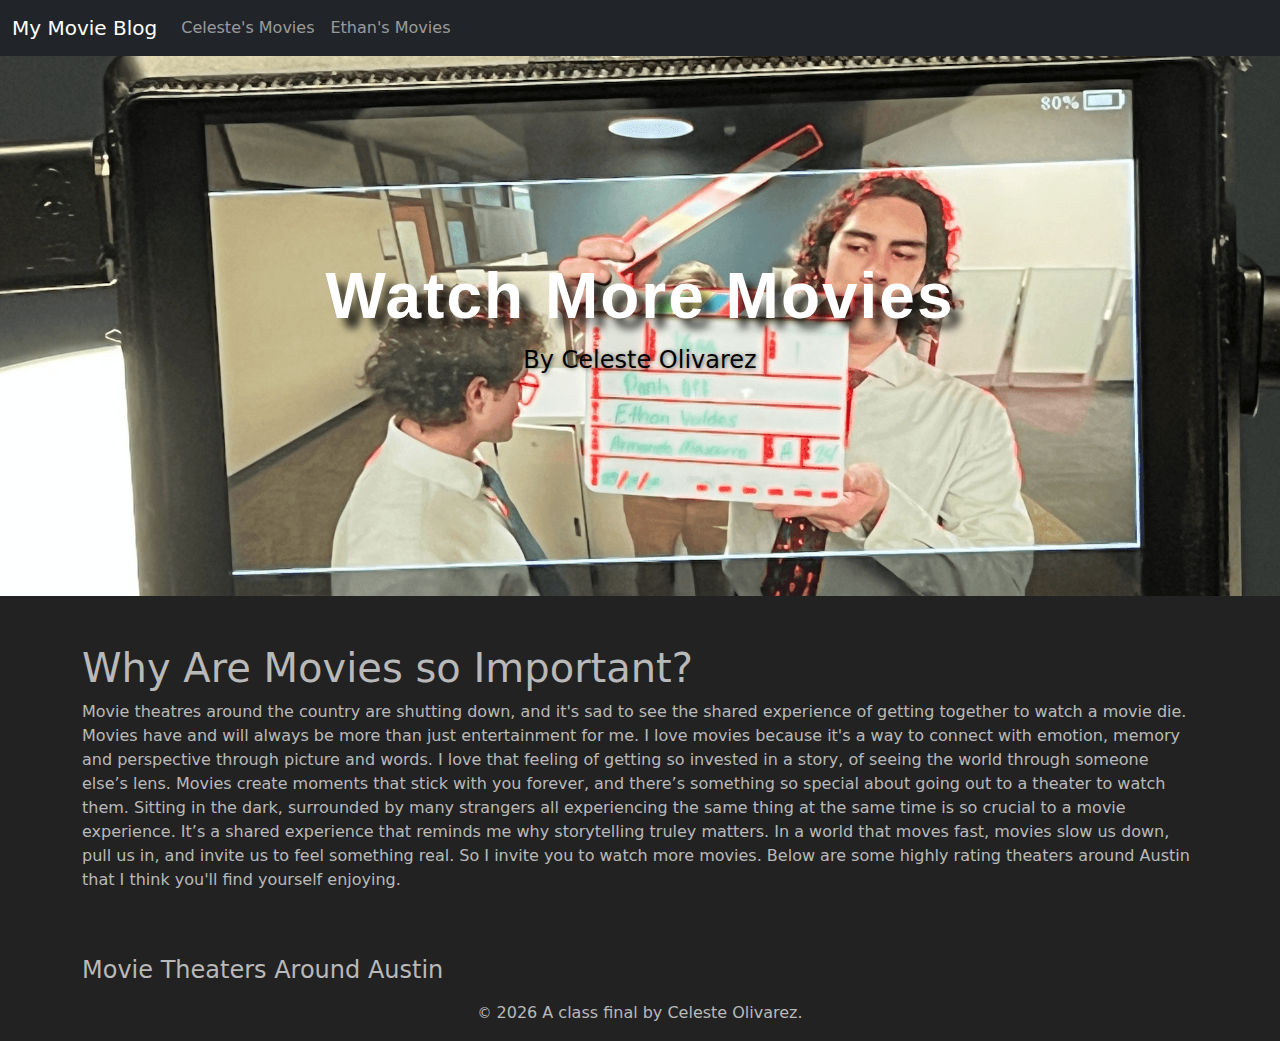
<file: docs/index.html>
<!doctype html>
<html lang="en">
  <!-- A Intro to Coding for Journalists class project -->
  <head>
    <title>My Movie Blog | Default title</title>
    <meta name="description" content="Default description">
    <meta charset="utf-8">
    <meta http-equiv="X-UA-Compatible" content="IE=edge"/>
    <meta name="viewport" content="width=device-width, initial-scale=1, maximum-scale=1">
    <link rel="stylesheet" href="css/main.css">
  </head>
  <body>
    <nav class="navbar navbar-expand-lg bg-dark" data-bs-theme="dark">
  <div class="container-fluid">
    <a class="navbar-brand" href="index.html">My Movie Blog</a>
    <button class="navbar-toggler" type="button" data-bs-toggle="collapse" data-bs-target="#navbarNavDropdown" aria-controls="navbarNavDropdown" aria-expanded="false" aria-label="Toggle navigation">
      <span class="navbar-toggler-icon"></span>
    </button>
    <div class="collapse navbar-collapse" id="navbarNavDropdown">
      <ul class="navbar-nav">
        <li class="nav-item">
         <a class="nav-link" href="movies.html">Celeste's Movies</a>
        </li>
      <li class="nav-item">
         <a class="nav-link" href="index-example.html">Ethan's Movies</a>
      </li>
      </ul>
    </div>
  </div>
</nav>

    <header class="jumbotron text-center text-white d-flex align-items-center justify-content-center" style="background-image: url('img/yellowjumpsuit.png'); background-size: cover; background-position: center; height: 60vh; position: relative;">

  <div class="overlay"></div>
  <div class="content">
    <h1 class="display-3 fw-bold cinematic-title">Watch More Movies</h1>
    <p class="lead fs-4 fw-light tagline">By Celeste Olivarez</p>
  </div>
</header>


    
<div class="container">
  <div class="mt-5">
    <div class="row">
      <div class="col">
      <h1>Why Are Movies so Important?</h1>
      <p>Movie theatres around the country are shutting down, and it's sad to see the shared experience of getting together to watch a movie die. Movies have and will always be more than just entertainment for me. I love movies because it's a way to connect with emotion, memory and perspective through picture and words. I love that feeling of getting so invested in a story, of seeing the world through someone else’s lens. Movies create moments that stick with you forever, and there’s something so special about going out to a theater to watch them. Sitting in the dark, surrounded by many strangers all experiencing the same thing at the same time is so crucial to a movie experience. It’s a shared experience that reminds me why storytelling truley matters. In a world that moves fast, movies slow us down, pull us in, and invite us to feel something real. So I invite you to watch more movies. Below are some highly rating theaters around Austin that I think you'll find yourself enjoying.</p>
      </div>
    </div>
  </div>

  <div class="mt-5">
    <h2 class="h4">Movie Theaters Around Austin</h2>
    <div class="row row-cols-1 row-cols-md-2 g-4 mt-3">
      
    </div>
  </div>
</div>


    <footer>
<p id="legal" class="center-block text-center">
  <small>&copy;</small> <span class="copyright-year"></span>
  A class final by Celeste Olivarez.
</p>
</footer>

    <script src="js/jquery.js"></script>
    <script src="js/bootstrap.bundle.min.js"></script>
    <script src="js/scripts.js"></script>
  </body>
</html>
</file>
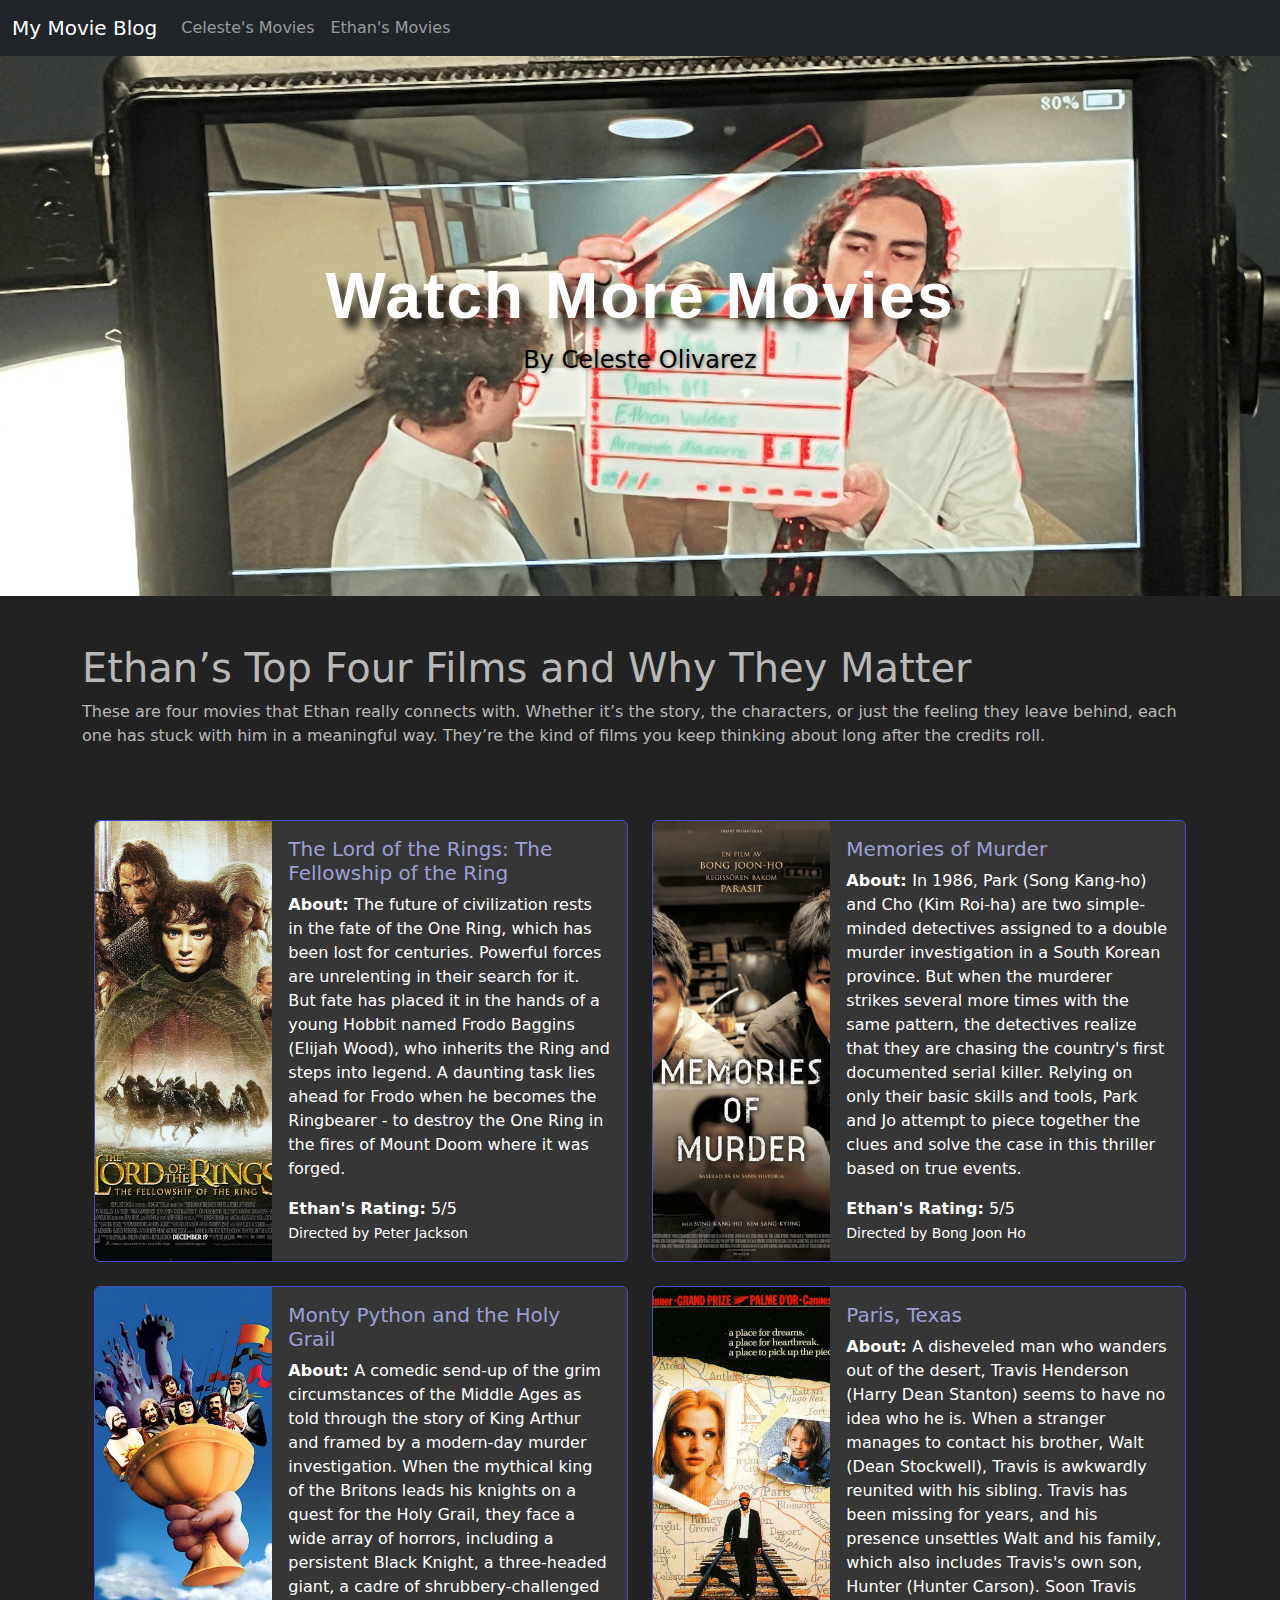
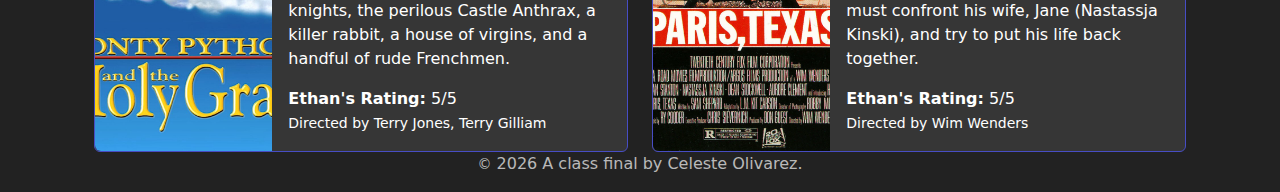
<file: docs/index-example.html>
<!doctype html>
<html lang="en">
  <!-- A Intro to Coding for Journalists class project -->
  <head>
    <title>My Movie Blog | Ethan's Favorite Movies</title>
    <meta name="description" content="Ethan Valdes and His Favorite Movies">
    <meta charset="utf-8">
    <meta http-equiv="X-UA-Compatible" content="IE=edge"/>
    <meta name="viewport" content="width=device-width, initial-scale=1, maximum-scale=1">
    <link rel="stylesheet" href="css/main.css">
  </head>
  <body>
    <nav class="navbar navbar-expand-lg bg-dark" data-bs-theme="dark">
  <div class="container-fluid">
    <a class="navbar-brand" href="index.html">My Movie Blog</a>
    <button class="navbar-toggler" type="button" data-bs-toggle="collapse" data-bs-target="#navbarNavDropdown" aria-controls="navbarNavDropdown" aria-expanded="false" aria-label="Toggle navigation">
      <span class="navbar-toggler-icon"></span>
    </button>
    <div class="collapse navbar-collapse" id="navbarNavDropdown">
      <ul class="navbar-nav">
        <li class="nav-item">
         <a class="nav-link" href="movies.html">Celeste's Movies</a>
        </li>
      <li class="nav-item">
         <a class="nav-link" href="index-example.html">Ethan's Movies</a>
      </li>
      </ul>
    </div>
  </div>
</nav>

    <header class="jumbotron text-center text-white d-flex align-items-center justify-content-center" style="background-image: url('img/yellowjumpsuit.png'); background-size: cover; background-position: center; height: 60vh; position: relative;">

  <div class="overlay"></div>
  <div class="content">
    <h1 class="display-3 fw-bold cinematic-title">Watch More Movies</h1>
    <p class="lead fs-4 fw-light tagline">By Celeste Olivarez</p>
  </div>
</header>


    
<article class="container mt-5">
  <h1>Ethan’s Top Four Films and Why They Matter</h1>
  <p>These are four movies that Ethan really connects with. Whether it’s the story, the characters, or just the feeling they leave behind, each one has stuck with him in a meaningful way. They’re the kind of films you keep thinking about long after the credits roll.</p>

  <div class="container">
    <div class="row row-cols-1 row-cols-md-2 g-4 mt-5">
      
      <div class="col">
        <div class="card h-100">
          <div class="row g-0 h-100">
            <div class="col-md-4">
              <img src="img/lord-of-the-rings.png" class="img-fluid rounded-start h-100 w-100" alt="The Lord of the Rings: The Fellowship of the Ring" style="object-fit: cover;">
            </div>
            <div class="col-md-8">
              <div class="card-body d-flex flex-column h-100">
                <h5 class="card-title">
                  <a href="reviews/lord-of-the-rings.html" class="text-decoration-none">The Lord of the Rings: The Fellowship of the Ring</a>
                </h5>
                <p class="card-text"><strong>About: </strong>The future of civilization rests in the fate of the One Ring, which has been lost for centuries. Powerful forces are unrelenting in their search for it. But fate has placed it in the hands of a young Hobbit named Frodo Baggins (Elijah Wood), who inherits the Ring and steps into legend. A daunting task lies ahead for Frodo when he becomes the Ringbearer - to destroy the One Ring in the fires of Mount Doom where it was forged.</p>
                <p class="card-text mt-auto">
                  <strong>Ethan's Rating:</strong> 5/5<br>
                  <small class="text-body-primary">Directed by Peter Jackson</small>
                </p>
              </div>
            </div>
          </div>
        </div>
      </div>
      
      <div class="col">
        <div class="card h-100">
          <div class="row g-0 h-100">
            <div class="col-md-4">
              <img src="img/memories-of-murder.png" class="img-fluid rounded-start h-100 w-100" alt="Memories of Murder" style="object-fit: cover;">
            </div>
            <div class="col-md-8">
              <div class="card-body d-flex flex-column h-100">
                <h5 class="card-title">
                  <a href="reviews/memories-of-murder.html" class="text-decoration-none">Memories of Murder</a>
                </h5>
                <p class="card-text"><strong>About: </strong>In 1986, Park (Song Kang-ho) and Cho (Kim Roi-ha) are two simple-minded detectives assigned to a double murder investigation in a South Korean province. But when the murderer strikes several more times with the same pattern, the detectives realize that they are chasing the country&#39;s first documented serial killer. Relying on only their basic skills and tools, Park and Jo attempt to piece together the clues and solve the case in this thriller based on true events.</p>
                <p class="card-text mt-auto">
                  <strong>Ethan's Rating:</strong> 5/5<br>
                  <small class="text-body-primary">Directed by Bong Joon Ho</small>
                </p>
              </div>
            </div>
          </div>
        </div>
      </div>
      
      <div class="col">
        <div class="card h-100">
          <div class="row g-0 h-100">
            <div class="col-md-4">
              <img src="img/monty-python.png" class="img-fluid rounded-start h-100 w-100" alt="Monty Python and the Holy Grail" style="object-fit: cover;">
            </div>
            <div class="col-md-8">
              <div class="card-body d-flex flex-column h-100">
                <h5 class="card-title">
                  <a href="reviews/monty-python.html" class="text-decoration-none">Monty Python and the Holy Grail</a>
                </h5>
                <p class="card-text"><strong>About: </strong>A comedic send-up of the grim circumstances of the Middle Ages as told through the story of King Arthur and framed by a modern-day murder investigation. When the mythical king of the Britons leads his knights on a quest for the Holy Grail, they face a wide array of horrors, including a persistent Black Knight, a three-headed giant, a cadre of shrubbery-challenged knights, the perilous Castle Anthrax, a killer rabbit, a house of virgins, and a handful of rude Frenchmen.</p>
                <p class="card-text mt-auto">
                  <strong>Ethan's Rating:</strong> 5/5<br>
                  <small class="text-body-primary">Directed by Terry Jones, Terry Gilliam</small>
                </p>
              </div>
            </div>
          </div>
        </div>
      </div>
      
      <div class="col">
        <div class="card h-100">
          <div class="row g-0 h-100">
            <div class="col-md-4">
              <img src="img/paris-texas.png" class="img-fluid rounded-start h-100 w-100" alt="Paris, Texas" style="object-fit: cover;">
            </div>
            <div class="col-md-8">
              <div class="card-body d-flex flex-column h-100">
                <h5 class="card-title">
                  <a href="reviews/paris-texas.html" class="text-decoration-none">Paris, Texas</a>
                </h5>
                <p class="card-text"><strong>About: </strong>A disheveled man who wanders out of the desert, Travis Henderson (Harry Dean Stanton) seems to have no idea who he is. When a stranger manages to contact his brother, Walt (Dean Stockwell), Travis is awkwardly reunited with his sibling. Travis has been missing for years, and his presence unsettles Walt and his family, which also includes Travis&#39;s own son, Hunter (Hunter Carson). Soon Travis must confront his wife, Jane (Nastassja Kinski), and try to put his life back together.</p>
                <p class="card-text mt-auto">
                  <strong>Ethan's Rating:</strong> 5/5<br>
                  <small class="text-body-primary">Directed by Wim Wenders</small>
                </p>
              </div>
            </div>
          </div>
        </div>
      </div>
      
    </div>
  </div>
</article>


    <footer>
<p id="legal" class="center-block text-center">
  <small>&copy;</small> <span class="copyright-year"></span>
  A class final by Celeste Olivarez.
</p>
</footer>

    <script src="js/jquery.js"></script>
    <script src="js/bootstrap.bundle.min.js"></script>
    <script src="js/scripts.js"></script>
  </body>
</html>
</file>
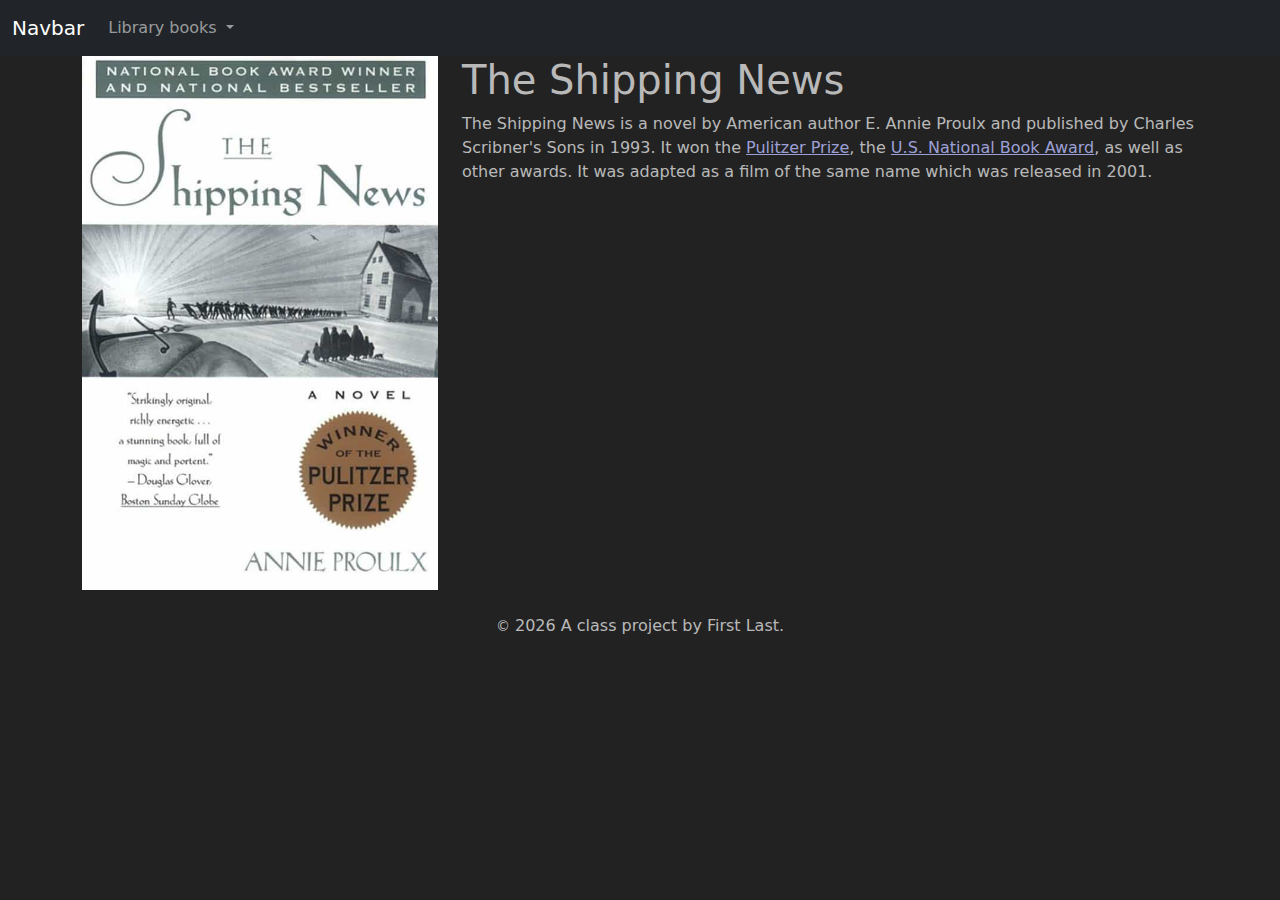
<file: docs/books/the-shipping-news.html>
<!DOCTYPE html>
<html lang="en">
  <!-- A Intro to Coding for Journalists class project -->
  <head>
    <title>The Shipping News</title>
    <meta name="description" content="The Shipping News by Annie Proulx" />
    <meta charset="utf-8" />
    <meta http-equiv="X-UA-Compatible" content="IE=edge" />
    <meta
      name="viewport"
      content="width=device-width, initial-scale=1, maximum-scale=1"
    />
    <link rel="stylesheet" href="../css/main.css" />
  </head>
  <body>
    <nav class="navbar navbar-expand-lg bg-dark" data-bs-theme="dark">
      <div class="container-fluid">
        <a class="navbar-brand" href="../index.html">Navbar</a>
        <button
          class="navbar-toggler"
          type="button"
          data-bs-toggle="collapse"
          data-bs-target="#navbarNavDropdown"
          aria-controls="navbarNavDropdown"
          aria-expanded="false"
          aria-label="Toggle navigation"
        >
          <span class="navbar-toggler-icon"></span>
        </button>
        <div class="collapse navbar-collapse" id="navbarNavDropdown">
          <ul class="navbar-nav">
            <li class="nav-item dropdown">
              <a
                class="nav-link dropdown-toggle"
                href="#"
                id="navbarDropdownMenuLink"
                role="button"
                data-bs-toggle="dropdown"
                aria-expanded="false"
              >
                Library books
              </a>
              <ul
                class="dropdown-menu"
                aria-labelledby="navbarDropdownMenuLink"
              >
                <li>
                  <a class="dropdown-item" href="../books/the-clown.html"
                    >The Clown</a
                  >
                </li>

                <li>
                  <a
                    class="dropdown-item"
                    href="../books/the-shipping-news.html"
                    >The Shipping News</a
                  >
                </li>

                <li>
                  <a
                    class="dropdown-item"
                    href="../books/the-hearing-trumpet.html"
                    >The Hearing Trumpet</a
                  >
                </li>
              </ul>
            </li>
          </ul>
        </div>
      </div>
    </nav>

    <article class="container">
      <div class="row">
        <div class="col-sm-4">
          <img
            src="../img/the-shipping-news.jpg"
            alt=""
            class="img-fluid mb-4"
          />
        </div>
        <div class="col-sm-8">
          <h1>The Shipping News</h1>
          <p>
            The Shipping News is a novel by American author E. Annie Proulx and
            published by Charles Scribner's Sons in 1993. It won the
            <a href="https://www.pulitzer.org/winners/e-annie-proulx"
              >Pulitzer Prize</a
            >, the
            <a href="https://www.nationalbook.org/books/shipping-news/"
              >U.S. National Book Award</a
            >, as well as other awards. It was adapted as a film of the same
            name which was released in 2001.
          </p>
        </div>
      </div>
    </article>

    <footer>
      <p id="legal" class="center-block text-center">
        <small>&copy;</small> <span class="copyright-year"></span>
        A class project by First Last.
      </p>
    </footer>

    <script src="../js/jquery.js"></script>
    <script src="../js/bootstrap.bundle.min.js"></script>
    <script src="../js/scripts.js"></script>
  </body>
</html>
</file>
